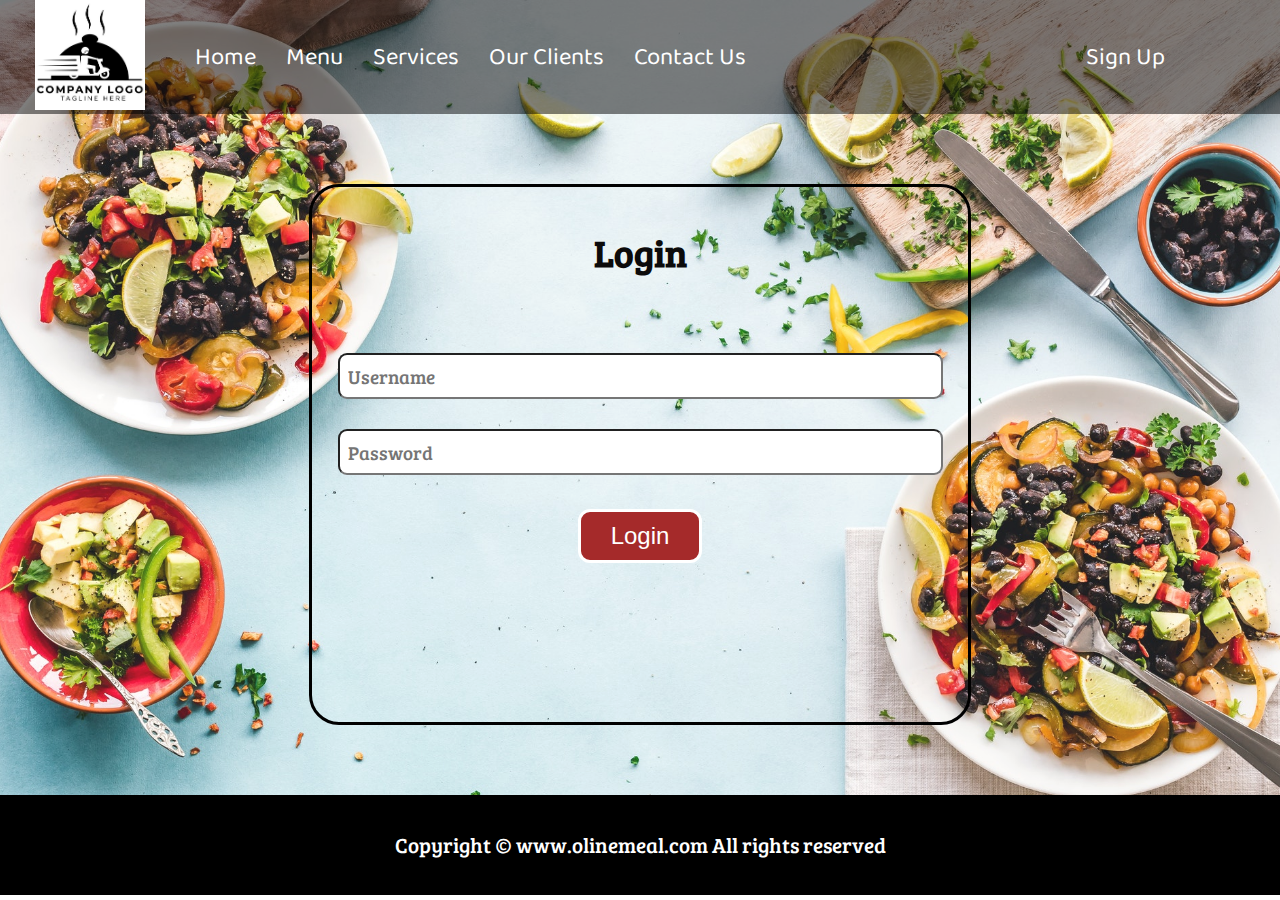
<file: login.html>
<!DOCTYPE html>
<html lang="en">
<head>
    <meta charset="UTF-8">
    <meta name="viewport" content="width=device-width, initial-scale=1.0">
    <title>Best Online Food delivery in india</title>
    <link rel="stylesheet" href="css/index.css"> 
    <link rel="stylesheet" href="css/login.css"> 
    <link rel="stylesheet" media="screen and (max-width: 1000px)" href="css/phone.css">
    <link href="https://fonts.googleapis.com/css2?family=Bree+Serif&display=swap" rel="stylesheet">
    <link href="https://fonts.googleapis.com/css2?family=Baloo+Bhai+2:wght@800&family=Bree+Serif&display=swap" rel="stylesheet">
</head>

<body>
    <nav id="navbar">
        <div id="logo">
            <img src="css/img/logo2.jpg" alt="OnlineMeal.com">
        </div>
        
        <ul>
            <li class="item"><a href="index.html">Home</a></li>
            <li class="item"><a href="menu.html">Menu</a></li>
            <li class="item"><a href="index.html">Services</a></li>
            <li class="item"><a href="index.html">Our Clients</a></li>
            <li class="item"><a href="contact">Contact Us</a></li>
            
        </ul>
        <div id="login">
            <a href="signup.html">Sign Up</a> 
        </div>
    </nav>

    
    <section id="login-form">
        <h1>Login</h1>
        <div id="login-box"></div>
            <form action="login.php">
                <label for="user_name"></label>
                <input type="text" id="user_name" name='user_name' placeholder="Username">

                <label for="password1"></label>
                <input type="password" id="password1" name='password' placeholder="Password">
                <button type="submit">Login</button>
            </form>
        </div>
    </section>

       <footer>
        <div class="center">
            Copyright &copy; www.olinemeal.com All rights reserved
        </div>
    </footer>

</body>
</html>
</file>
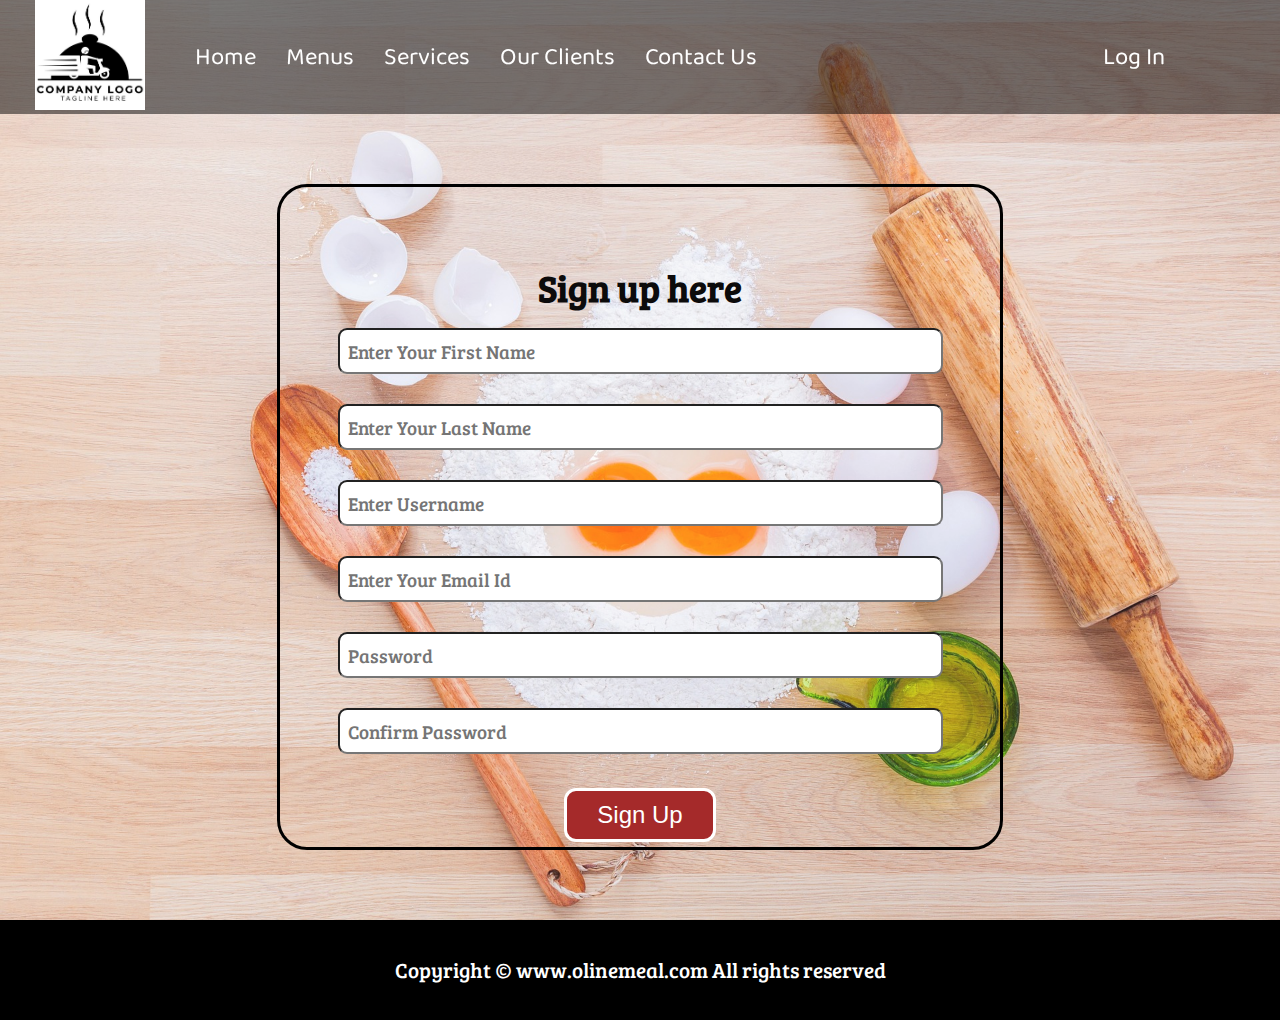
<file: signup.html>
<!DOCTYPE html>
<html lang="en">

<head>
    <meta charset="UTF-8">
    <meta name="viewport" content="width=device-width, initial-scale=1.0">
    <title>Best Online Food delivery in india</title>
    <link rel="stylesheet" href="css/index.css">
    <link rel="stylesheet" href="css/login.css">
    <link rel="stylesheet" href="css/signup.css">
    <link rel="stylesheet" media="screen and (max-width: 1000px)" href="css/phone.css">
    <link href="https://fonts.googleapis.com/css2?family=Bree+Serif&display=swap" rel="stylesheet">
    <link href="https://fonts.googleapis.com/css2?family=Baloo+Bhai+2:wght@800&family=Bree+Serif&display=swap"
        rel="stylesheet">
</head>

<body>
    <nav id="navbar">
        <div id="logo">
            <img src="css/img/logo2.jpg" alt="OnlineMeal.com">
        </div>

        <ul>
            <li class="item"><a href="index.html">Home</a></li>
            <li class="item"><a href="menu.html">Menus</a></li>
            <li class="item"><a href="index.html">Services</a></li>
            <li class="item"><a href="index.html">Our Clients</a></li>
            <li class="item"><a href="index.html">Contact Us</a></li>

        </ul>
        <div id="login">
            <a href="login.html">Log In</a>
        </div>
    </nav>


    <section id="signup-form">
        <h1>Sign up here</h1>
        
            <form action="signup.php">
                <label for="first_name"></label>
                <input type="text" id="first_name" name='first_name' placeholder="Enter Your First Name">

                <label for="last_name"></label>
                <input type="text" id="last_name" name='last_name' placeholder="Enter Your Last Name">

                <label for="user_name"></label>
                <input type="text" id="user_name" name='user_name' placeholder="Enter Username">

                <label for="email"></label>
                <input type="email" id="email" name='email' placeholder="Enter Your Email Id">

                <label for="password1"></label>
                <input type="password" id="password1" name='password' placeholder="Password">

                <label for="password2"></label>
                <input type="password" id="password2" placeholder="Confirm Password">

                <button type="submit">Sign Up</button>
            </form>
       
    </section>

    <footer>
        <div class="center">
            Copyright &copy; www.olinemeal.com All rights reserved
        </div>
    </footer>

</body>

</html>
</file>
<file: css/login.css>
#login-form{
    display: flex;
    flex-direction: column;
    padding: 10px 200px;
    justify-content: center;
    align-items: center;
    margin: 70px auto;
    border: 3px solid black;
    border-radius: 30px;
    width: 20%;

}

#login-form::before{
    content: "";
    position: absolute;
    top: 0px;
    left: 0px;
    background: url('img/login.jpg') no-repeat center center/cover;
    height: 870px;
    width: 100%;
    z-index: -1;
    opacity: 0.9;
}
#login-form h1{
    color: rgb(12, 11, 11);
    text-align: center;
    font-family: 'Bree Serif', serif;
    font-size: 2.3rem;
    margin-top: 30px;
}
#login-form form{
   
   display: flex;
   flex-direction: column;
   justify-content: center;
   align-items: center;
   width: 650px;
   height: 365px;
   margin-top: 0px;
   margin-bottom: 70px;

}
#login-form form input,#login-form form textarea{
    font-size: 1.2rem;
    font-family: 'Bree Serif', serif;
    padding: .5rem ;
    margin: 15px;
    width: 90%;
    padding: .5rem;
    border-radius: 9px;
}
</file>
<file: css/phone.css>
/* Navigation */
#navbar{
    flex-direction: column;
}

#navbar ul li {
    font-size: .9rem;
}

#logo img {
    width: 70px;
    height: 70px;
}

/* Home section */
#home{
height: 430px;
padding: 4px 33px;
}
#home::before{
height: 500px;
}
#home p{
    font-size: 0.8rem;
    }

/* Service Section */
#services{
    flex-direction: column;

}
/* client section */
#clients{
    flex-wrap: wrap;
}
#clients img{
    
    height: 4rem;
    
}


/* Contact Us section */
#contact-box form{
    width: 80%;
    
}

/* footer */

/* utility classes */
.h-primary{
    font-size:1.5rem;
}
.btn{
    padding: 7px 7px;
    border: 3px solid white;
    background-color: brown;
    color: white;
    margin: 16px;
    font-size: 0.7rem;
    border-radius: 12px;
}
</file>
<file: css/signup.css>
#signup-form{
    display: flex;
    flex-direction: column;
    border: 3px solid black;
    border-radius: 30px;
    width: 25%;
    padding: 10px 200px;
    justify-content: center;
    align-items: center;
    margin: 70px auto;
    height: 640px;
}

#signup-form::before{
    content: "";
    position: absolute;
    top: 0px;
    left: 0px;
    background: url('img/signup.jpg') no-repeat center center/cover;
    height: 920px;
    width: 100%;
    z-index: -1;
    opacity: 0.9;
}
#signup-form h1{
    color: rgb(12, 11, 11);
    text-align: center;
    font-family: 'Bree Serif', serif;
    font-size: 2.3rem;
    margin: 45px 20px;
}
#signup-form form{
   
   display: flex;
   flex-direction: column;
   justify-content: center;
   align-items: center;
   width: 650px;
   height: 460px;

}
#signup-form form input,#signup-form form textarea{
    font-size: 1.2rem;
    font-family: 'Bree Serif', serif;
    padding: .5rem ;
    margin: 15px;
    width: 90%;
    padding: .5rem;
    border-radius: 9px;
}


button{
    padding: 10px 30px;
    border: 3px solid white;
    background-color: brown;
    color: white;
    margin: 19px;
    font-size: 1.5rem;
    border-radius: 12px;
    cursor: pointer;

}
</file>
<file: css/index.css>
/* Css Reset */
*{
    margin: 0;
    padding: 0;
    
}
html{
    scroll-behavior: smooth;
}

/* css variable */
:root{
    --navbar-height:100px
}

/* Navigation bar */
#navbar{
    display: flex;
    align-items: center;
    position: sticky;
    top: 0px;    
}
#navbar::before{
    content: "";
    background-color: black;
    position: absolute;
    top: 0px;
    left: 0px;
    height: 100%;
    width: 100%;
    z-index: -1;
    opacity: 0.5;

}
/* Navigation bar:logo and image */
#logo{
    margin: 0px 20px;
}

#logo img{
    width: 110px;
    height: 110px;
    margin: 0px 15px;
}


/* Navigation bar :list styling */

#navbar ul{
    display: flex; 
    font-family: 'Baloo Bhai 2', cursive; 
}

#navbar ul li{
    
    list-style: none;
    font-size: 1.5rem;
}
#navbar ul li a{
    color: white;
    display: block;
    padding: 4px 15px;
    border-radius: 10px;
    text-decoration: none;
}
#navbar ul li a:hover{
    color: black;
    background-color: white;
}

/* login */

#login{
    position: absolute;
    right: 100px;  
    display: flex;
}

#login a{
    padding: 4px 15px;
    border-radius: 10px;
    text-decoration: none;
    color: white;
    font-size: 1.5rem;
    font-family: 'Baloo Bhai 2', cursive;
}

#login a:hover{
    color: black;
    background-color: white;
}

/* Home section */
#home{
    display: flex;
    flex-direction: column;
    padding: 10px 200px;
    height: 460px;
    justify-content: center;
    align-items: center;
}
#home::before{
    content: "";
    position: absolute;
    top: 0px;
    left: 0px;
    background: url('img/bg1.jpg') no-repeat center center/cover;
    height: 575px;
    width: 100%;
    z-index: -1;
    opacity: 0.9;
}
#home h1{
    color: white;
    text-align: center;
    font-family: 'Bree Serif', serif;
}
#home p{
    color: white;
    text-align: center;
    font-size: 1.5rem;
    font-family: 'Bree Serif', serif;
}

/* Services Section */
#services{
    display: flex;
    margin: 6px;
}
#services .box{
    border: 3px solid brown;
    margin: 30px 15px;
    padding: 18px 18px;
    border-radius: 26px;
    background-color: #f5e8e8;
}
#services .box img{
    display: block;
    height: 160px;
    margin: auto;
}
#services .box p{
    font-family: 'Bree Serif', serif;
}


/* Client Section */
#client-section{
    position: relative;
    

}
#client-section::before{
    content: "";
    position: absolute;
    background: url('img/bg.jpg');
    width: 100%;
    height: 100%;
    z-index: -1;
    opacity: 0.4;

}

#clients{
    display: flex;
    justify-content: center;
    align-items: center;
}
.client-item{
    padding: 14px;
    margin: 10px;
}
#clients img{
    height: 120px;
    padding: 2px 8px;    
}

/* contact section */
#contact{
    position: relative;
    margin-top: 34px;
}
#contact::before{
    content: "";
    position: absolute;
    background: url('img/contact.jpg') no-repeat center center/cover;
    width: 100%;
    height: 100%;
    z-index: -1;
    opacity: 0.7;
}
#contact-box{
    display: flex;
    justify-content: center;
    align-items: center;
    padding-bottom: 34px;
}
#contact-box input,#contact-box textarea{
    width: 100%;
    padding: .5rem;
    border-radius: 9px;
    font-size: 1.2rem;
    font-family: 'Bree Serif', serif;
}

#contact-box form{
    width: 40%;
    
}
#contact-box label{
    font-size: 1.3rem;
    font-family: 'Bree Serif', serif;
}

footer{
    
    background-color: black;
    color: white;
    height: 100px;
    display: flex;
    justify-content: center;
    align-items: center;
    font-size: 1.3rem;
    font-family: 'Bree Serif', serif;
    margin-top: 34px;
}

/* utility class */

.h-primary{
    font-size: 3rem;
    padding: 8px;
    font-family: 'Bree Serif', serif;
}
.h-secondary{
    font-size: 2.3rem;
    padding: 20px;
    font-family: 'Bree Serif', serif;
}

.btn{
    padding: 10px 30px;
    border: 3px solid white;
    background-color: brown;
    color: white;
    margin: 19px;
    font-size: 1.5rem;
    border-radius: 12px;
    cursor: pointer;

}
.center{
    text-align: center;
}

button{
    padding: 10px 30px;
    border: 3px solid white;
    background-color: brown;
    color: white;
    margin: 19px;
    font-size: 1.5rem;
    border-radius: 12px;
    cursor: pointer;

}
</file>
